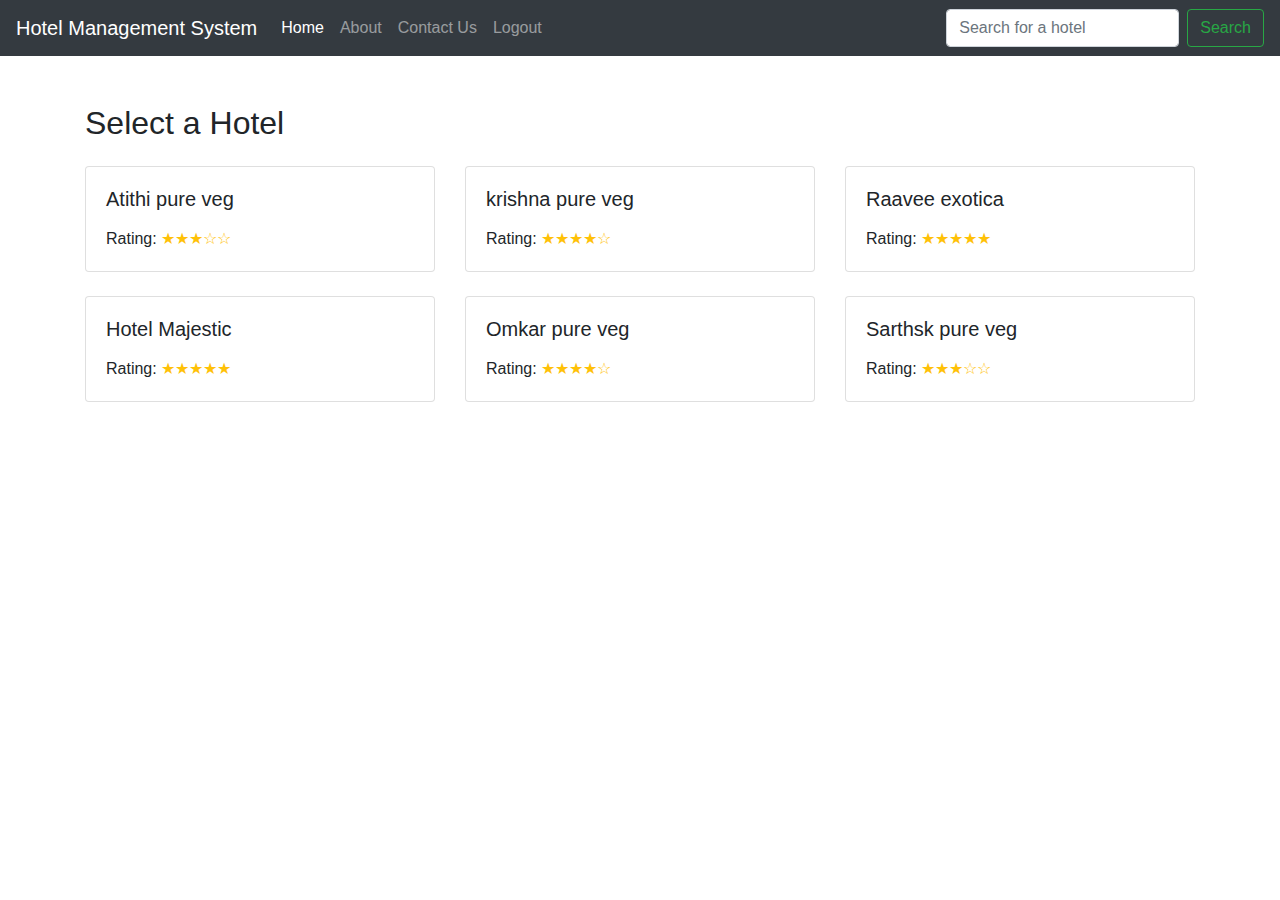
<file: hotel management system/index.html>
<!DOCTYPE html>
<html lang="en">
<head>
    <meta charset="UTF-8">
    <meta name="viewport" content="width=device-width, initial-scale=1.0">
    <title>Hotel Management System</title>
    <link rel="stylesheet" href="https://stackpath.bootstrapcdn.com/bootstrap/4.5.2/css/bootstrap.min.css">
    <style>
        /* CSS styles for main page */
        
        .hotel-card {
            transition: transform 0.3s ease;
        }
        
        .hotel-card:hover {
            transform: scale(1.05);
            box-shadow: 0 0 20px rgba(0, 0, 0, 0.3);
        }
    </style>
</head>
<body>
    <nav class="navbar navbar-expand-lg navbar-dark bg-dark">
        <a class="navbar-brand" href="#">Hotel Management System</a>
        <button class="navbar-toggler" type="button" data-toggle="collapse" data-target="#navbarNav" aria-controls="navbarNav" aria-expanded="false" aria-label="Toggle navigation">
            <span class="navbar-toggler-icon"></span>
        </button>
        <div class="collapse navbar-collapse" id="navbarNav">
            <ul class="navbar-nav">
                <li class="nav-item active">
                    <a class="nav-link" href="#">Home</a>
                </li>
                <li class="nav-item">
                    <a class="nav-link" href="#">About</a>
                </li>
                <li class="nav-item">
                    <a class="nav-link" href="#">Contact Us</a>
                </li>
                <li class="nav-item">
                    <a class="nav-link" href="#">Logout</a>
                </li>
            </ul>
            <form class="form-inline ml-auto">
                <input class="form-control mr-sm-2" type="search" placeholder="Search for a hotel" aria-label="Search">
                <button class="btn btn-outline-success my-2 my-sm-0" type="submit">Search</button>
            </form>
        </div>
    </nav>

    <div class="container mt-5">
        <h2 class="mb-4">Select a Hotel</h2>
        <div class="row">
            <div class="col-md-4 mb-4">
                <div class="card hotel-card" onclick="bookHotel('Hotel A')">
                    <div class="card-body">
                        <h5 class="card-title">Atithi pure veg</h5>
                        <p class="card-text"></p>
                        <p class="card-text">Rating: <span class="text-warning">&#9733;&#9733;&#9733;&#9734;&#9734;</span></p>
                    </div>
                </div>
            </div>
            <div class="col-md-4 mb-4">
                <div class="card hotel-card" onclick="bookHotel('Hotel B')">
                    <div class="card-body">
                        <h5 class="card-title">krishna pure veg</h5>
                        <p class="card-text"></p>
                        <p class="card-text">Rating: <span class="text-warning">&#9733;&#9733;&#9733;&#9733;&#9734;</span></p>
                    </div>
                </div>
            </div>
            <div class="col-md-4 mb-4">
                <div class="card hotel-card" onclick="bookHotel('Hotel C')">
                    <div class="card-body">
                        <h5 class="card-title">Raavee exotica</h5>
                        <p class="card-text"></p>
                        <p class="card-text">Rating: <span class="text-warning">&#9733;&#9733;&#9733;&#9733;&#9733;</span></p>
                    </div>
                </div>
            </div>
            <!-- Add more hotels here -->
            <div class="col-md-4 mb-4">
                <div class="card hotel-card" onclick="bookHotel('Hotel D')">
                    <div class="card-body">
                        <h5 class="card-title">Hotel Majestic</h5>
                        <p class="card-text"></p>
                        <p class="card-text">Rating: <span class="text-warning">&#9733;&#9733;&#9733;&#9733;&#9733;</span></p>
                    </div>
                </div>
            </div>
            <div class="col-md-4 mb-4">
                <div class="card hotel-card" onclick="bookHotel('Hotel E')">
                    <div class="card-body">
                        <h5 class="card-title">Omkar pure veg</h5>
                        <p class="card-text"></p>
                        <p class="card-text">Rating: <span class="text-warning">&#9733;&#9733;&#9733;&#9733;&#9734;</span></p>
                    </div>
                </div>
            </div>
            <div class="col-md-4 mb-4">
                <div class="card hotel-card" onclick="bookHotel('Hotel F')">
                    <div class="card-body">
                        <h5 class="card-title">Sarthsk pure veg</h5>
                        <p class="card-text"></p>
                        <p class="card-text">Rating: <span class="text-warning">&#9733;&#9733;&#9733;&#9734;&#9734;</span></p>
                    </div>
                </div>
            </div>
        </div>
    </div>

    <script>
        function bookHotel(hotelName) {
            // Redirect to another HTML file with the selected hotel name
            window.location.href = 'booking.html?hotel=' + encodeURIComponent(hotelName);
        }
    </script>
    <script src="https://code.jquery.com/jquery-3.5.1.slim.min.js"></script>
    <script src="https://cdn.jsdelivr.net/npm/popper.js@1.16.0/dist/umd/popper.min.js"></script>
    <script src="https://stackpath.bootstrapcdn.com/bootstrap/4.5.2/js/bootstrap.min.js"></script>
</body>
</html>
</file>
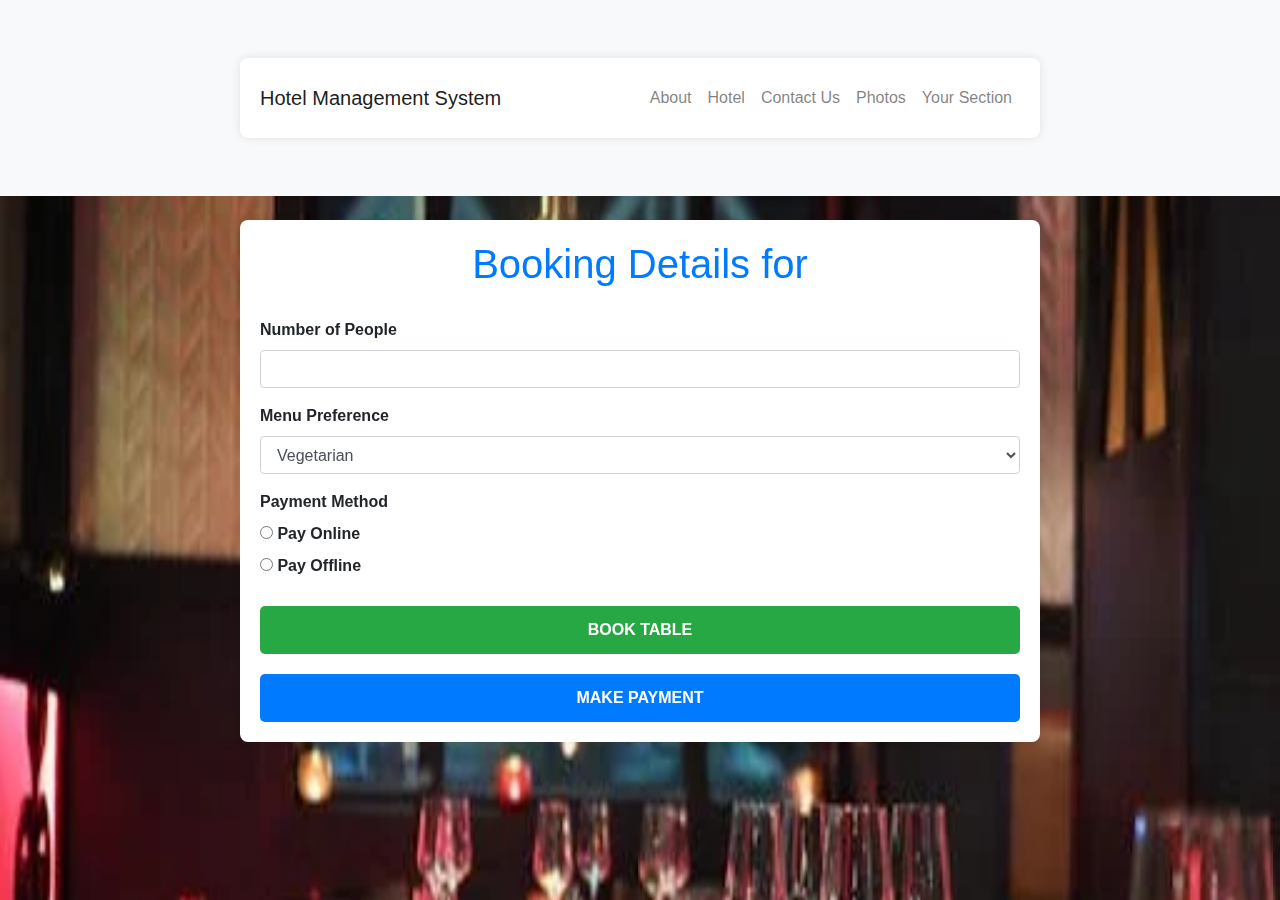
<file: hotel management system/booking.html>
<!DOCTYPE html>
<html lang="en">
<head>
    <meta charset="UTF-8">
    <meta name="viewport" content="width=device-width, initial-scale=1.0">
    <title>Booking Handler</title>
    <link rel="stylesheet" href="https://stackpath.bootstrapcdn.com/bootstrap/4.5.2/css/bootstrap.min.css">
    <style>
        body {
            background-color: #a07979;
            font-family: Arial, sans-serif;
        }
        .container {
            max-width: 800px;
            margin: 50px auto;
            padding: 20px;
            background-color: #fff;
            border-radius: 8px;
            box-shadow: 0 0 10px rgba(0, 0, 0, 0.1);
        }
        h1 {
            color: #007bff;
            text-align: center;
            margin-bottom: 30px;
        }
        .form-group label {
            font-weight: bold;
        }
        .btn-book,
        .btn-payment {
            display: block;
            width: 100%;
            margin-top: 20px;
            padding: 12px;
            font-size: 16px;
            font-weight: bold;
            text-transform: uppercase;
            border: none;
            border-radius: 5px;
            cursor: pointer;
            transition: background-color 0.3s ease;
        }
        .btn-book {
            background-color: #28a745;
            color: #fff;
        }
        .btn-book:hover {
            background-color: #218838;
        }
        .btn-payment {
            background-color: #007bff;
            color: #fff;
        }
        .btn-payment:hover {
            background-color: #0056b3;
        }
        #img{
            background-repeat: no-repeat;
            position: fixed;
            z-index: -1;
            height: 1500px;
            width: 1500px;

        }
    </style>
</head>
<body>
    <img  id="img" src="./login.webp" alt="">
    <nav class="navbar navbar-expand-lg navbar-light bg-light">
        <div class="container">
            <a class="navbar-brand" href="#">Hotel Management System</a>
            <button class="navbar-toggler" type="button" data-toggle="collapse" data-target="#navbarNav" aria-controls="navbarNav" aria-expanded="false" aria-label="Toggle navigation">
                <span class="navbar-toggler-icon"></span>
            </button>
            <div class="collapse navbar-collapse" id="navbarNav">
                <ul class="navbar-nav ml-auto">
                    <li class="nav-item">
                        <a class="nav-link" href="#">About</a>
                    </li>
                    <li class="nav-item">
                        <a class="nav-link" href="#">Hotel</a>
                    </li>
                    <li class="nav-item">
                        <a class="nav-link" href="#">Contact Us</a>
                    </li>
                    <li class="nav-item">
                        <a class="nav-link" href="#">Photos</a>
                    </li>
                    <li class="nav-item">
                        <a class="nav-link" href="#">Your Section</a>
                    </li>
                </ul>
            </div>
        </div>
    </nav>

    <div class="container mt-4">
        <h1>Booking Details for <span id="hotelName"></span></h1>
        <form action="confirmation.php" method="post">
            <div class="form-group">
                <label for="numberOfPeople">Number of People</label>
                <input type="number" id="numberOfPeople" name="numberOfPeople" class="form-control" min="1" required>
            </div>
            <div class="form-group">
                <label for="menuPreference">Menu Preference</label>
                <select id="menuPreference" name="menuPreference" class="form-control">
                    <option value="vegetarian">Vegetarian</option>
                    <option value="non-vegetarian">Non-Vegetarian</option>
                    <option value="vegan">Vegan</option>
                </select>
            </div>
            <div class="form-group">
                <label>Payment Method</label>
                <div>
                    <label><input type="radio" name="paymentMethod" value="online"> Pay Online</label>
                </div>
                <div>
                    <label><input type="radio" name="paymentMethod" value="offline"> Pay Offline</label>
                </div>
            </div>
            <button type="submit" class="btn btn-book">Book Table</button>
            <button type="button" class="btn btn-payment" onclick="makePayment()">Make Payment</button>
        </form>
    </div>

    <script>
        // Function to get URL parameters
        function getParameterByName(name, url) {
            if (!url) url = window.location.href;
            name = name.replace(/\[\]\]/g, '\\$&');
            var regex = new RegExp('[?&]' + name + '(=([^&#]*)|&|#|$)'),
                results = regex.exec(url);
            if (!results) return null;
            if (!results[2]) return '';
            return decodeURIComponent(results[2].replace(/\+/g, ' '));
        }

        // Retrieve hotel name from URL parameter
        var hotelName = getParameterByName('hotel');

        // Display hotel name
        document.getElementById('hotelName').innerText = hotelName;

        // Function to handle payment
        function makePayment() {
            var paymentMethod = document.querySelector('input[name="paymentMethod"]:checked');
            if (!paymentMethod) {
                alert('Please select a payment method.');
                return;
            }
            if (paymentMethod.value === 'online') {
                alert('Redirecting to online payment gateway...');
                // Perform redirection to online payment gateway
            } else if (paymentMethod.value === 'offline') {
                alert('Please proceed with offline payment.');
                // Perform actions for offline payment
            }
        }
    </script>

    <script src="https://code.jquery.com/jquery-3.5.1.slim.min.js"></script>
    <script src="https://cdn.jsdelivr.net/npm/popper.js@1.16.0/dist/umd/popper.min.js"></script>
    <script src="https://stackpath.bootstrapcdn.com/bootstrap/4.5.2/js/bootstrap.min.js"></script>
</body>
</html>
</file>
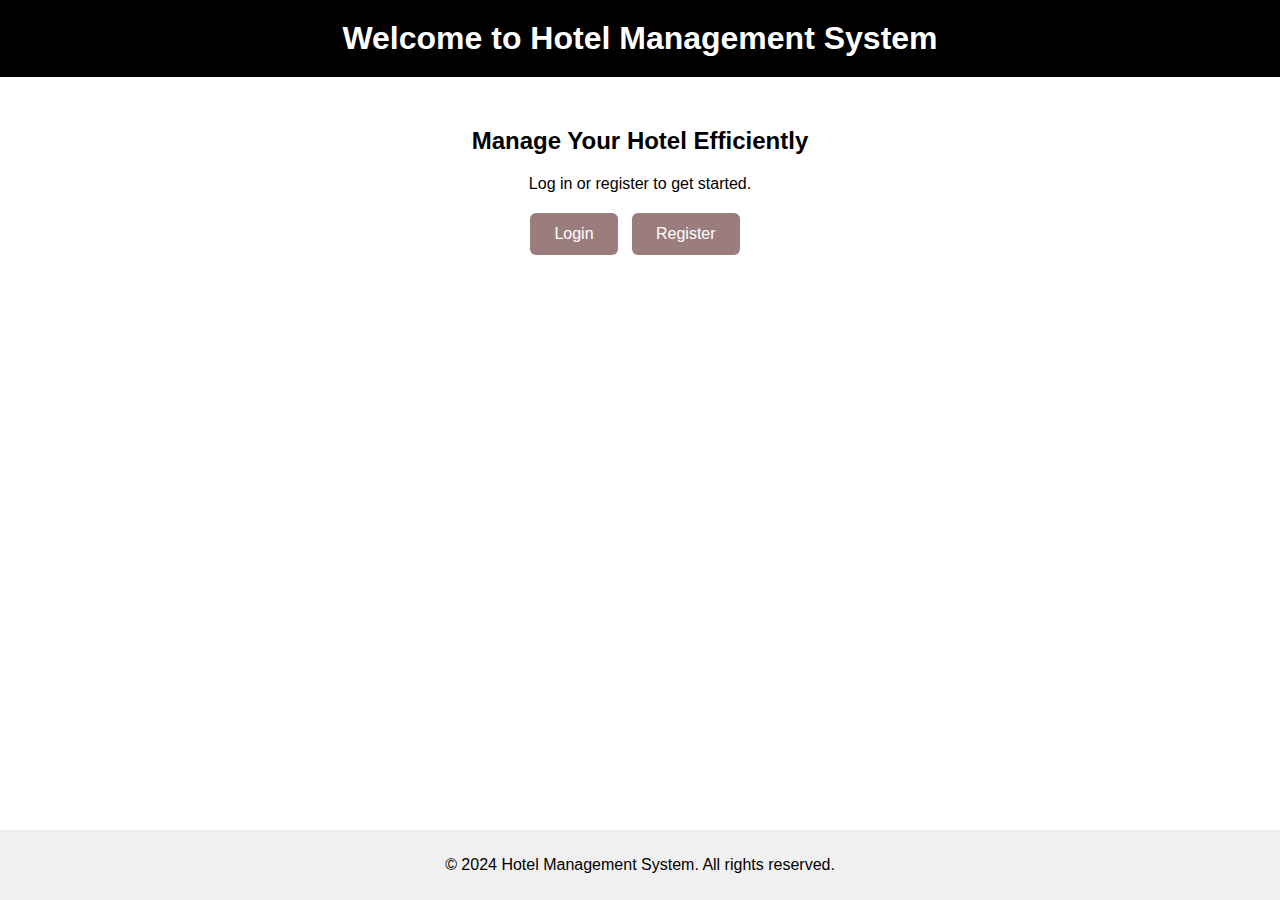
<file: hotel management system/home.html>
<!DOCTYPE html>
<html lang="en">
<head>
    <meta charset="UTF-8">
    <meta name="viewport" content="width=device-width, initial-scale=1.0">
    <title>Hotel Management System</title>
    <link rel="stylesheet" href="home.css">
</head>
<body>
    <header>
        <h1>Welcome to Hotel Management System</h1>
    </header>
    <main>
        <div class="container">
            <h2>Manage Your Hotel Efficiently</h2>
            <p>Log in or register to get started.</p>
            <div class="buttons">
                <a href="login.html" class="button">Login</a>
                <a href="register.html" class="button">Register</a>
            </div>
        </div>
    </main>
    <footer>
        <p>&copy; 2024 Hotel Management System. All rights reserved.</p>
    </footer>
</body>
</html>
</file>
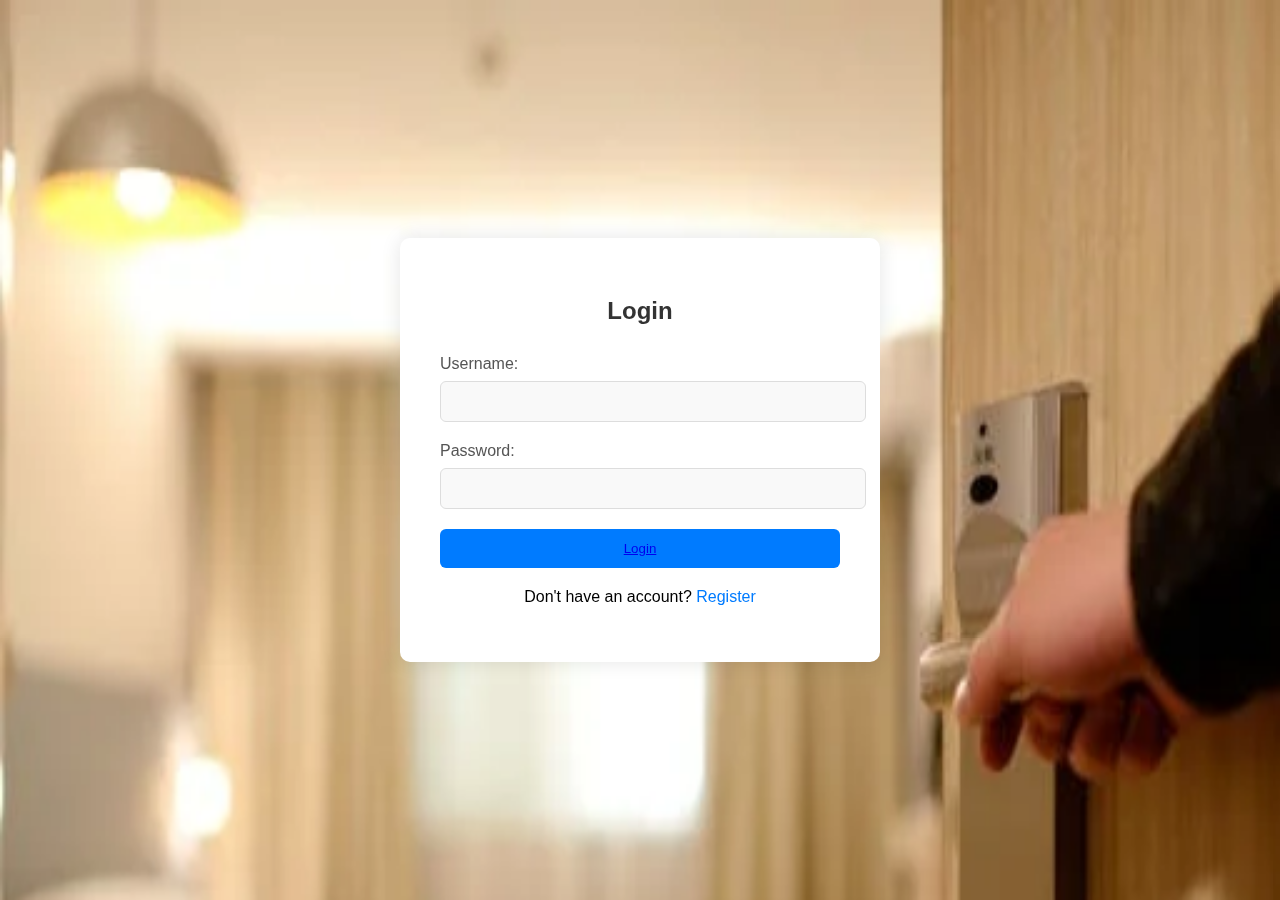
<file: hotel management system/login.html>
<!DOCTYPE html>
<html lang="en">
<head>
    <meta charset="UTF-8">
    <meta name="viewport" content="width=device-width, initial-scale=1.0">
    <title>Login Page</title>
    <link rel="stylesheet" href="login.css">
</head>
<body>
    <img  id="img" src="./pexels-photo-271639.webp" alt="">
    <div class="container">
        <form class="login-form" action="#" method="post">
            <h2>Login</h2>
            <div class="input-group">
                <label for="username">Username:</label>
                <input type="text" id="username" name="username" required>
            </div>
            <div class="input-group">
                <label for="password">Password:</label>
                <input type="password" id="password" name="password" required>
            </div>
            <a href="./index.html"><button>Login</a></button>
            <p class="register-link">Don't have an account? <a href="#">Register</a></p>
        </form>
    </div>
</body>
</html>
</file>
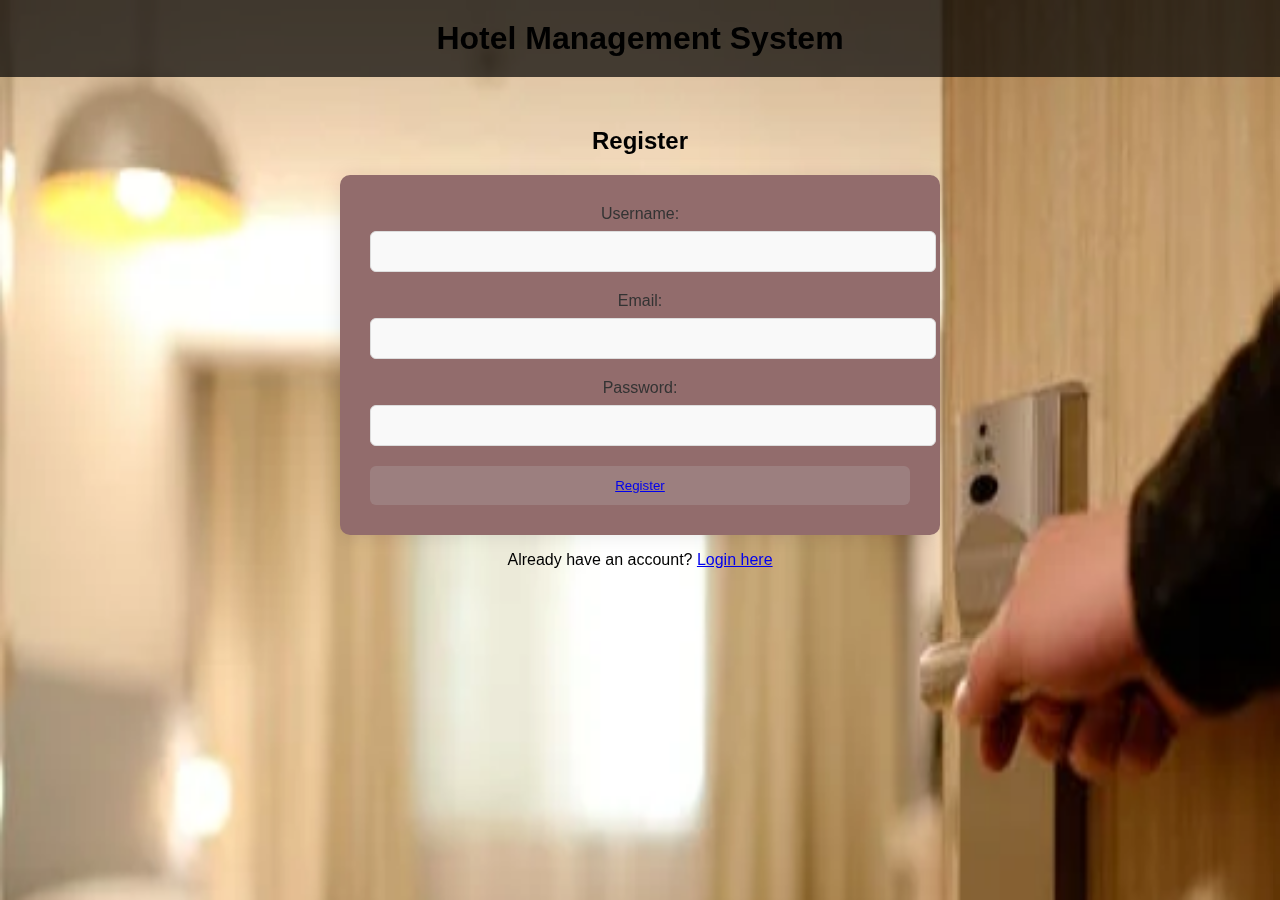
<file: hotel management system/register.html>
<!DOCTYPE html>
<html lang="en">
<head>
    <meta charset="UTF-8">
    <meta name="viewport" content="width=device-width, initial-scale=1.0">
    <title>Register - Hotel Management System</title>
    <link rel="stylesheet" href="register.css">
</head>
<body>
    <img  id="img"  src="./pexels-photo-271639.webp" alt="">
    <header>
        <h1>Hotel Management System</h1>
    </header>
    <main>
        <div class="container">
            <h2>Register</h2>
            <form class="registration-form" action="#" method="post">
                <div class="input-group">
                    <label for="username">Username:</label>
                    <input type="text" id="username" name="username" required>
                </div>
                <div class="input-group">
                    <label for="email">Email:</label>
                    <input type="email" id="email" name="email" required>
                </div>
                <div class="input-group">
                    <label for="password">Password:</label>
                    <input type="password" id="password" name="password" required>
                </div>
               <a href="./login.html"> <button>Register</a></button>
            </form>
            <p>Already have an account? <a href="login.html">Login here</a></p>
        </div>
    </main>
    
</body>
</html>
</file>
<file: hotel management system/home.css>
body {
    font-family: 'Segoe UI', Tahoma, Geneva, Verdana, sans-serif;
    margin: 0;
    padding: 0;
   
}

header {
    background-color: #000000;
    color: #fff;
    padding: 20px 0;
    text-align: center;
}

header h1 {
    margin: 0;
}

.container {
    max-width: 600px;
    margin: 50px auto;
    text-align: center;
}

.buttons {
    margin-top: 20px;
}

.button {
    display: inline-block;
    padding: 12px 24px;
    background-color: #9c7d7d;
    color: #fff;
    text-decoration: none;
    border-radius: 6px;
    margin-right: 10px;
    transition: background-color 0.3s ease;
}

.button:hover {
    background-color: #000000;
}

footer {
    background-color: #f0f0f0;
    text-align: center;
    padding: 10px 0;
    position: fixed;
    bottom: 0;
    width: 100%;
}
</file>
<file: hotel management system/login.css>
body {
    font-family: 'Segoe UI', Tahoma, Geneva, Verdana, sans-serif;
    background-color: #ad9494;
    margin: 0;
    padding: 0;
}

.container {
    display: flex;
    justify-content: center;
    align-items: center;
    height: 100vh;
}

.login-form {
    background-color: #ffffff;
    padding: 40px;
    border-radius: 10px;
    box-shadow: 0 0 20px rgba(0, 0, 0, 0.1);
    max-width: 400px;
    width: 100%;
}

.login-form h2 {
    text-align: center;
    margin-bottom: 30px;
    color: #333;
}

.input-group {
    margin-bottom: 20px;
}

.input-group label {
    display: block;
    margin-bottom: 8px;
    color: #555;
}

.input-group input {
    width: 100%;
    padding: 12px;
    border: 1px solid #ddd;
    border-radius: 6px;
    background-color: #f9f9f9;
    transition: border-color 0.3s ease;
}

.input-group input:focus {
    border-color: #007bff;
}

button {
    width: 100%;
    padding: 12px;
    border: none;
    border-radius: 6px;
    background-color: #007bff;
    color: #fff;
    cursor: pointer;
    transition: background-color 0.3s ease;
}

button:hover {
    background-color: #0056b3;
}

.register-link {
    text-align: center;
    margin-top: 20px;
}

.register-link a {
    color: #007bff;
    text-decoration: none;
}

.register-link a:hover {
    text-decoration: underline;
}
#img{
    background-repeat: no-repeat;
    position: fixed;
    z-index: -1 ;
    height: 1500px;
    width: 1500px ;
}
</file>
<file: hotel management system/register.css>
/* CSS styles for registration page */

body {
    font-family: 'Segoe UI', Tahoma, Geneva, Verdana, sans-serif;
    margin: 0;
    padding: 0;
    
}

header {
    background-color: rgba(0, 0, 0, 0.7); /* Add opacity to the background color */
    color: #000000;
    padding: 20px 0;
    text-align: center;
}

header h1 {
    margin: 0;
}

.container {
    max-width: 600px;
    margin: 50px auto;
    text-align: center;
}

.registration-form {
    background-color: #926c6c;
    padding: 30px;
    border-radius: 10px;
    box-shadow: 0 0 20px rgba(0, 0, 0, 0.1);
}

.registration-form h2 {
    margin-bottom: 20px;
}

.input-group {
    margin-bottom: 20px;
}

.input-group label {
    display: block;
    margin-bottom: 8px;
    color: #333;
}

.input-group input {
    width: 100%;
    padding: 12px;
    border: 1px solid #ddd;
    border-radius: 6px;
    background-color: #f9f9f9;
    transition: border-color 0.3s ease;
}

.input-group input:focus {
    border-color: #a07d7d;
}

button {
    width: 100%;
    padding: 12px;
    border: none;
    border-radius: 6px;
    background-color: #9c7f7f;
    color: #fff;
    cursor: pointer;
    transition: background-color 0.3s ease;
}

button:hover {
    background-color: #000000;
}


#img{
    position: fixed;
    background-repeat: no-repeat;
    z-index: -1;
    height: 1500px;
    width: 1500px;
}
</file>
